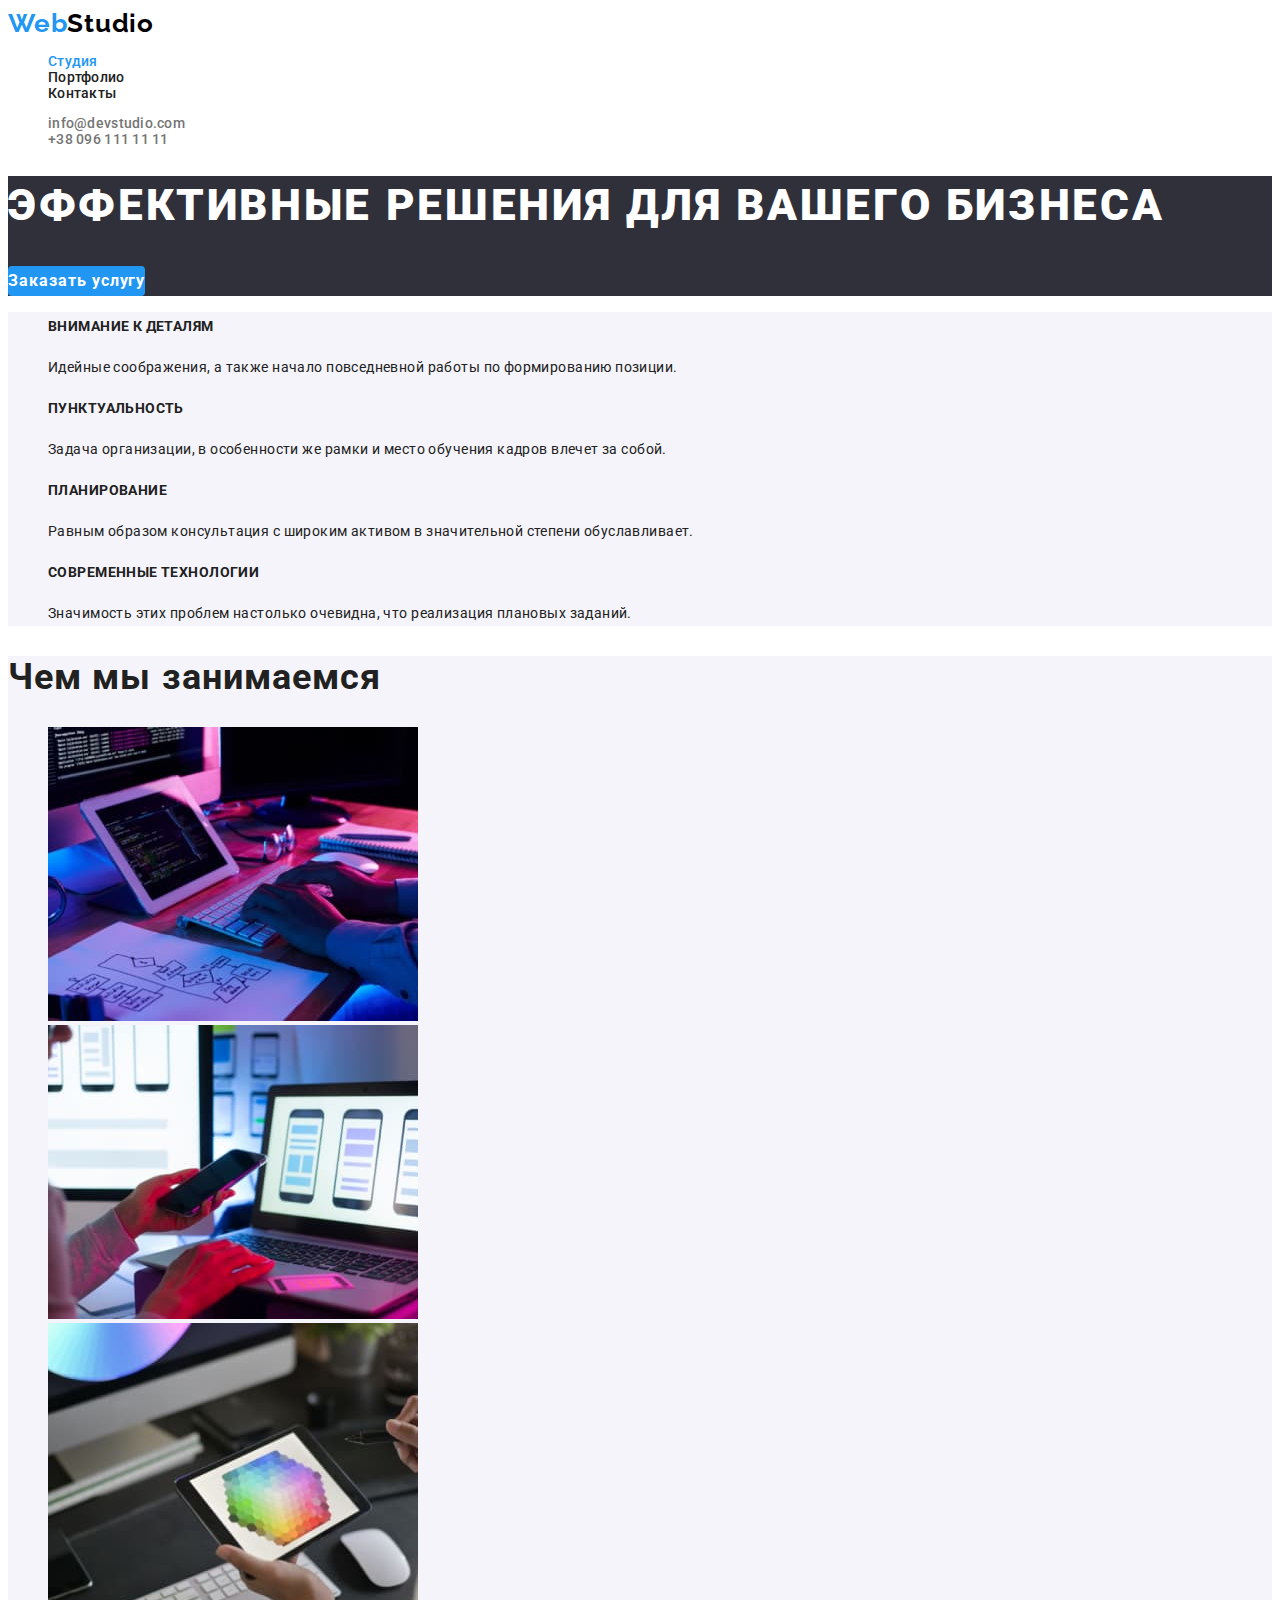
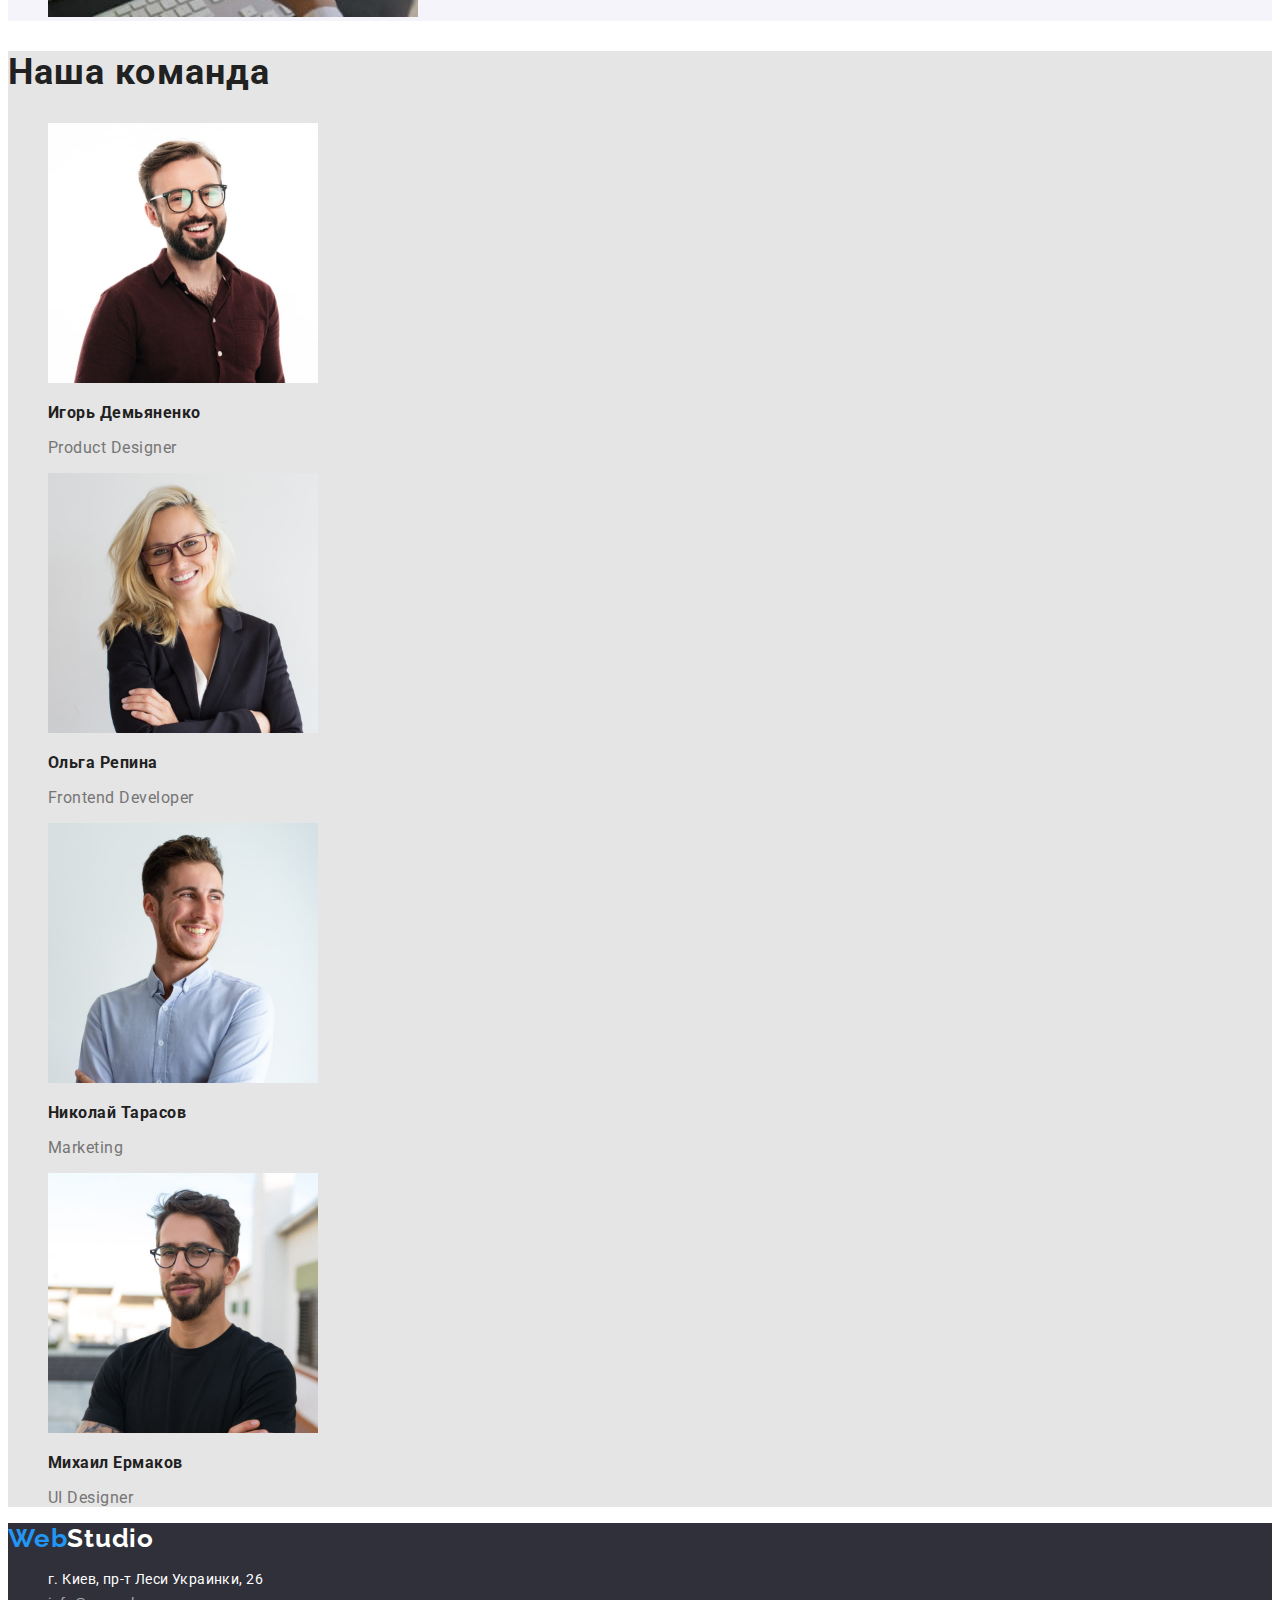
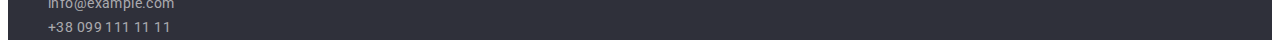
<file: index.html>
<!DOCTYPE html>
<html lang="ru">
  <head>
    <meta charset="UTF-8" />
    <meta http-equiv="X-UA-Compatible" content="IE=edge" />
    <meta name="viewport" content="width=device-width, initial-scale=1.0" />
    <meta
      name="description"
      content="Веб студия Разработка сайтов под ключ Digital агенство Сайты для бизнеса"
    />
    <meta name="keywords" content="продвижение, реклама, дизайн" />
    <title>WebStudio</title>

    <link rel="preconnect" href="https://fonts.gstatic.com" />
    <link
      href="https://fonts.googleapis.com/css2?family=Raleway:wght@700&family=Roboto:wght@400;500;700;900&display=swap"
      rel="stylesheet"
    />

    <link rel="stylesheet" href="./css/styles.css" />
  </head>

  <body>
    <header class="header">
      <a href="index.html" class="logo" lang="en" title="WebStudio">
        <span class="accent">Web</span>Studio</a
      >
      <nav>
        <div class="menu-container">
          <ul class="menu-list">
            <li class="menu-item">
              <a href="#" class="menu-list-item-link current">Студия</a>
            </li>
            <li class="menu-item">
              <a href="portfolio.html" class="menu-list-item-link">Портфолио</a>
            </li>
            <li class="menu-item">
              <a href="#" class="menu-list-item-link">Контакты</a>
            </li>
          </ul>
        </div>
      </nav>

      <div class="top-contacts-container">
        <ul class="top-contacts-list">
          <li class="top-contacts-item">
            <a href="mailto:info@devstudio.com" class="top-contacts-item-link"
              >info@devstudio.com</a
            >
          </li>
          <li class="top-contacts-item">
            <a href="tel:+380961111111" class="top-contacts-item-link"
              >+38 096 111 11 11</a
            >
          </li>
        </ul>
      </div>
    </header>

    <main>
      <section class="hero">
        <div class="hero-container">
          <h1 class="hero-title">Эффективные решения для вашего бизнеса</h1>
          <button class="hero-button" type="button">Заказать услугу</button>
          <!-- todo Фоновое изображение -->
        </div>
      </section>
      <section class="features">
        <div class="features-container">
          <!-- todo <h2 class="features_subtitle">особенности</h2> -->
          <ul class="features-list">
            <li class="features-item">
              <h3 class="features-subtitle">Внимание к деталям</h3>
              <p class="features-text">
                Идейные соображения, а также начало повседневной работы по
                формированию позиции.
              </p>
            </li>
            <li class="features-item">
              <h3 class="features-subtitle">Пунктуальность</h3>
              <p class="features-text">
                Задача организации, в особенности же рамки и место обучения
                кадров влечет за собой.
              </p>
            </li>
            <li class="features-item">
              <h3 class="features-subtitle">Планирование</h3>
              <p class="features-text">
                Равным образом консультация с широким активом в значительной
                степени обуславливает.
              </p>
            </li>
            <li class="features-item">
              <h3 class="features-subtitle">Современные технологии</h3>
              <p class="features-text">
                Значимость этих проблем настолько очевидна, что реализация
                плановых заданий.
              </p>
            </li>
          </ul>
        </div>
      </section>
      <section class="we-doing">
        <div class="we-doing-container">
          <h2 class="we-doing-subtitle">Чем мы занимаемся</h2>
          <!-- !Контентное изображение -->
          <ul class="we-doing-list">
            <li class="we-doing-item">
              <img
                src="./images/box1.jpg"
                alt="box1"
                width="370"
                height="294"
              />
            </li>
            <li class="we-doing-item">
              <img
                src="./images/box2.jpg"
                alt="box2"
                width="370"
                height="294"
              />
            </li>
            <li class="we-doing-item">
              <img
                src="./images/box3.jpg"
                alt="box3"
                width="370"
                height="294"
              />
            </li>
          </ul>
        </div>
      </section>
      <section class="team">
        <div class="team-container">
          <h2 class="team-subtitle">Наша команда</h2>
          <!-- !Контентное изображение -->
          <ul class="team-list">
            <li class="team-item">
              <img
                src="./images/img1.jpg"
                alt="team card 1"
                width="270"
                height="260"
              />
              <div class="team-field">
                <h3 class="team-field-subtitle">Игорь Демьяненко</h3>
                <p class="team-field-text" lang="en">Product Designer</p>
              </div>
            </li>
            <li class="team-item">
              <img
                src="./images/img2.jpg"
                alt="team card 2"
                width="270"
                height="260"
              />
              <div class="team-field">
                <h3 class="team-field-subtitle">Ольга Репина</h3>
                <p class="team-field-text" lang="en">Frontend Developer</p>
              </div>
            </li>
            <li class="team-item">
              <img
                src="./images/img3.jpg"
                alt="team card 3"
                width="270"
                height="260"
              />
              <div class="team-field">
                <h3 class="team-field-subtitle">Николай Тарасов</h3>
                <p class="team-field-text" lang="en">Marketing</p>
              </div>
            </li>
            <li class="team-item">
              <img
                src="./images/img4.jpg"
                alt="team card 4"
                width="270"
                height="260"
              />
              <div class="team-field">
                <h3 class="team-field-subtitle">Михаил Ермаков</h3>
                <p class="team-field-text" lang="en">UI Designer</p>
              </div>
            </li>
          </ul>
        </div>
      </section>
    </main>

    <footer class="footer">
      <a href="index.html" class="logo" lang="en"
        ><span class="accent">Web</span>Studio</a
      >

      <address class="address">
        <ul class="address-footer-list">
          <li>
            <a href="#" class="address-link-place"
              >г. Киев, пр-т Леси Украинки, 26</a
            >
          </li>
          <li><a href="#" class="address-link-mail">info@example.com</a></li>
          <li><a href="#" class="address-link-phone">+38 099 111 11 11</a></li>
        </ul>
      </address>
    </footer>
  </body>
</html>
</file>
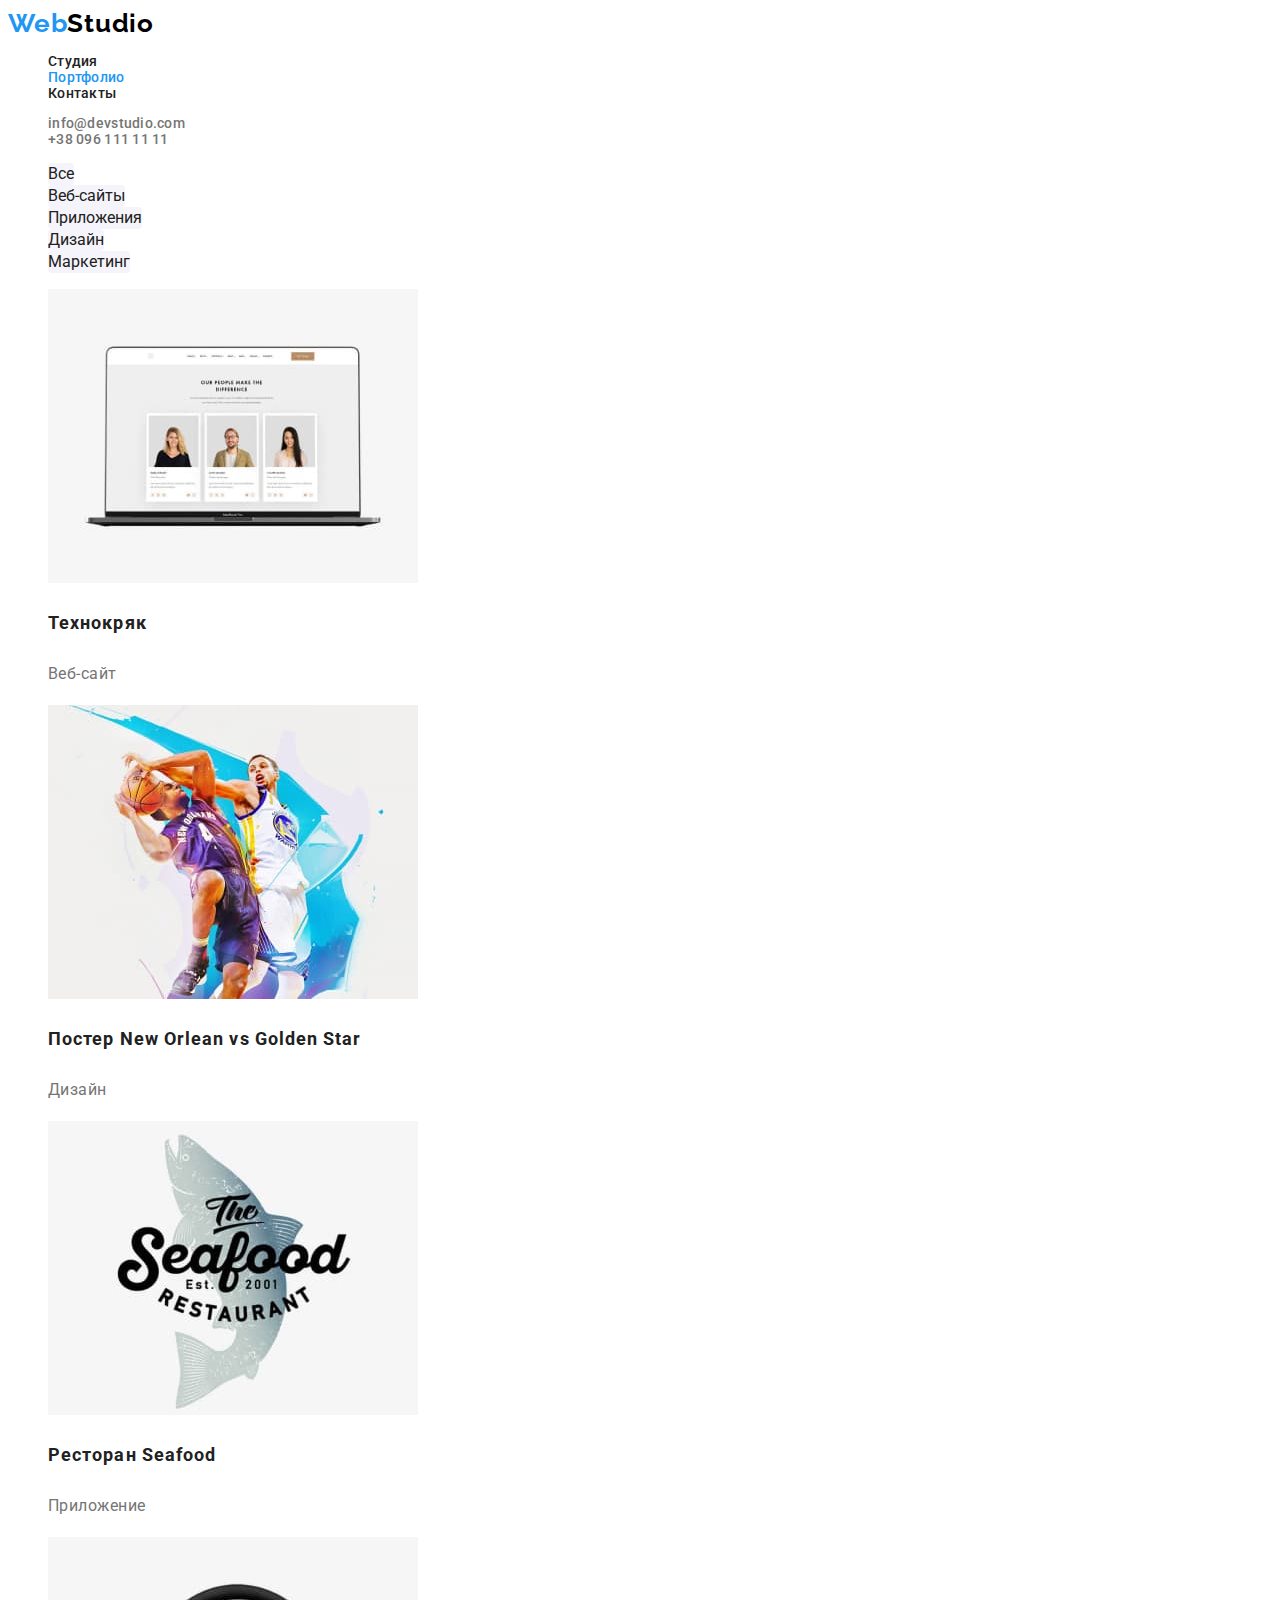
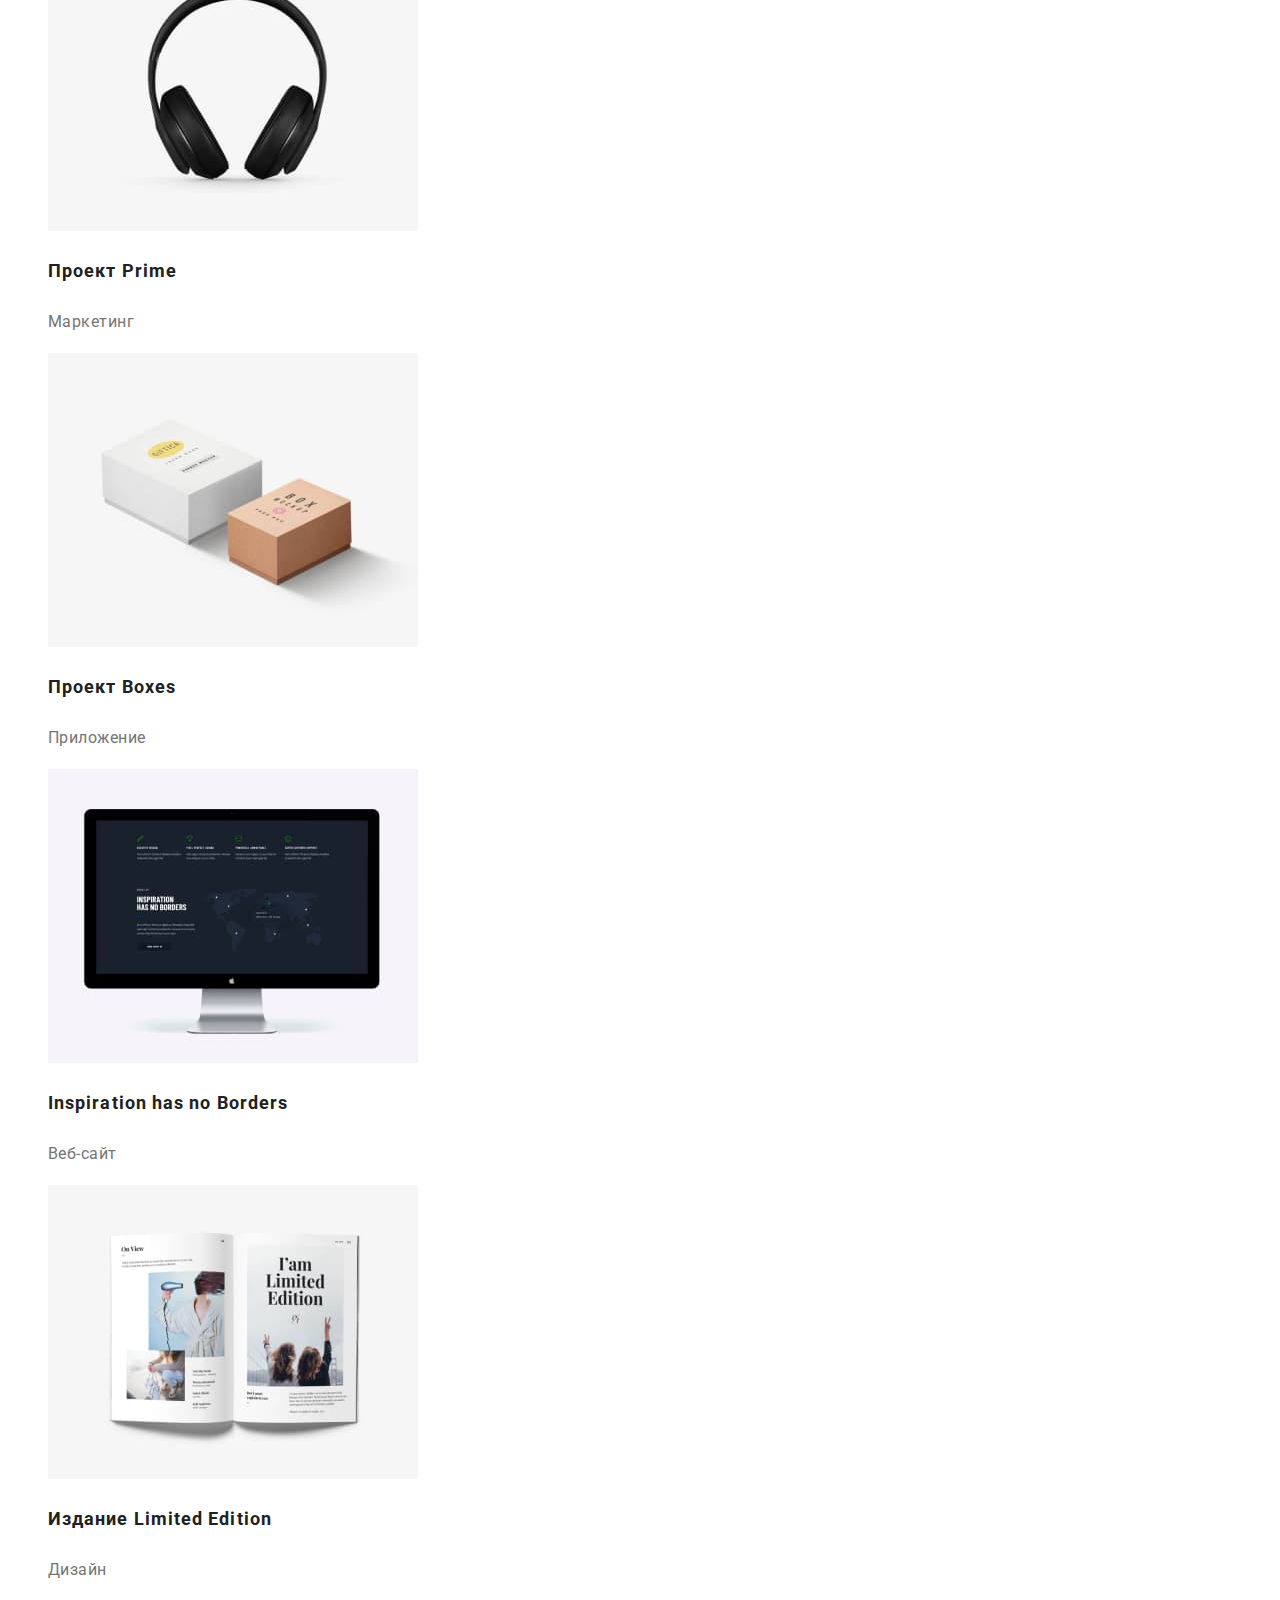
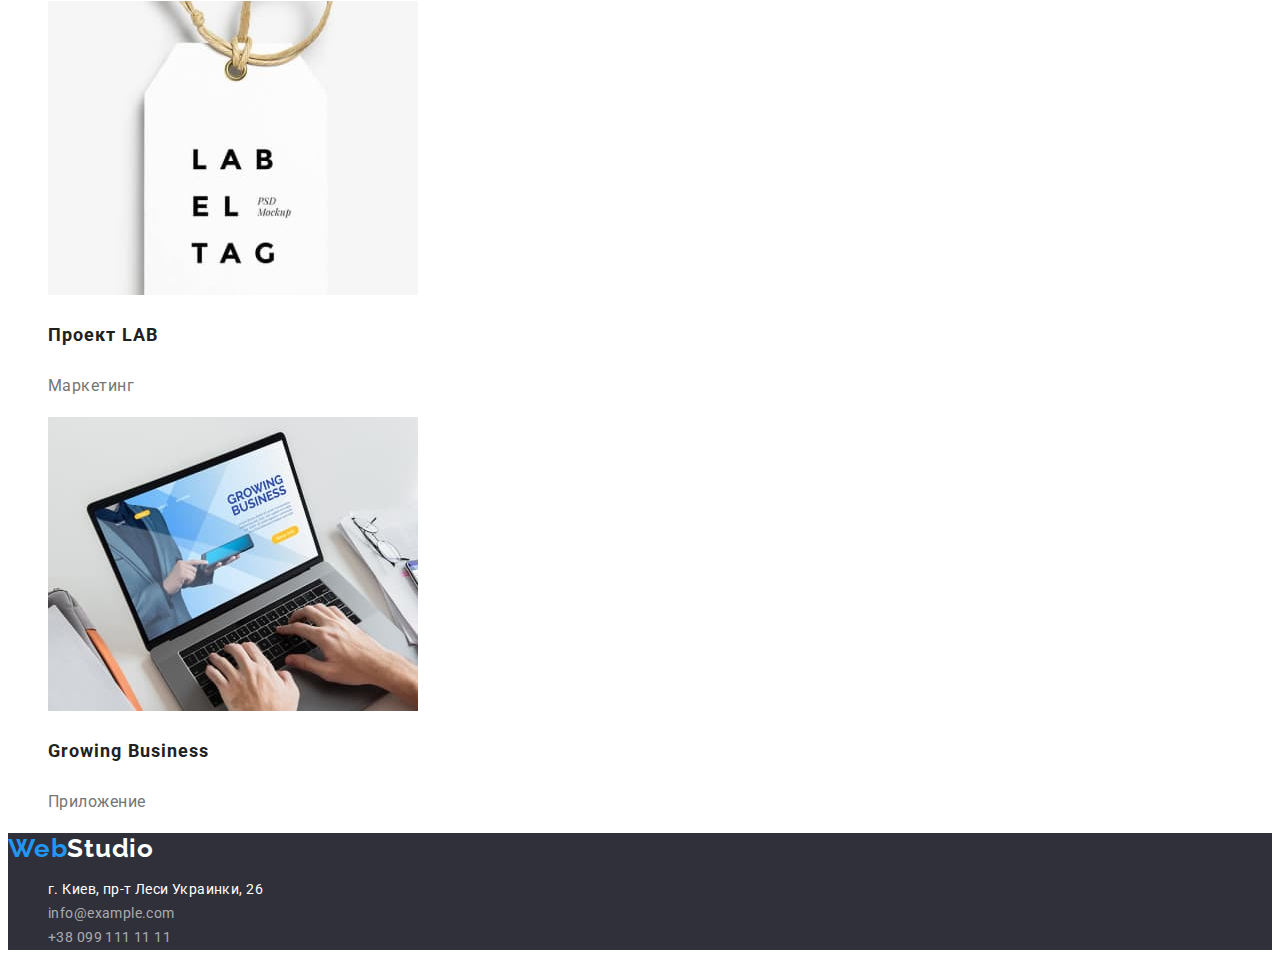
<file: portfolio.html>
<!DOCTYPE html>
<html lang="en">
  <head>
    <meta charset="UTF-8" />
    <meta http-equiv="X-UA-Compatible" content="IE=edge" />
    <meta name="viewport" content="width=device-width, initial-scale=1.0" />
    <title>Portfolio</title>

    <link rel="preconnect" href="https://fonts.gstatic.com" />
    <link
      href="https://fonts.googleapis.com/css2?family=Raleway:wght@700&family=Roboto:wght@400;500;700;900&display=swap"
      rel="stylesheet"
    />

    <link rel="stylesheet" href="./css/styles.css" />
  </head>

  <body>
    <header class="header">
      <a href="index.html" class="logo" lang="en" title="WebStudio"
        ><span class="accent">Web</span>Studio</a
      >

      <nav>
        <div class="menu-container">
          <ul class="menu-list">
            <li class="menu-item">
              <a href="index.html" class="menu-list-item-link">Студия</a>
            </li>
            <li class="menu-item">
              <a href="#" class="menu-list-item-link current">Портфолио</a>
            </li>
            <li class="menu-item">
              <a href="#" class="menu-list-item-link">Контакты</a>
            </li>
          </ul>
        </div>
      </nav>

      <div class="top-contacts-container">
        <ul class="top-contacts-list">
          <li class="top-contacts-item">
            <a href="mailto:info@devstudio.com" class="top-contacts-item-link"
              >info@devstudio.com</a
            >
          </li>
          <li class="top-contacts-item">
            <a href="tel:+380961111111" class="top-contacts-item-link"
              >+38 096 111 11 11</a
            >
          </li>
        </ul>
      </div>
    </header>

    <main>
      <section class="portfolio">
        <!--! <h2>Портфолио-примеры работ</h2> -->
        <div class="filters-container">
          <ul class="filters-list">
            <li class="filters-item">
              <button class="filters-button" type="button">Все</button>
            </li>
            <li class="filters-item">
              <button class="filters-button" type="button">Веб-сайты</button>
            </li>
            <li class="filters-item">
              <button class="filters-button" type="button">Приложения</button>
            </li>
            <li class="filters-item">
              <button class="filters-button" type="button">Дизайн</button>
            </li>
            <li class="filters-item">
              <button class="filters-button" type="button">Маркетинг</button>
            </li>
          </ul>
        </div>

        <div class="project-container">
          <ul class="project-list">
            <li class="project-item">
              <img
                src="./images/project1.jpg"
                alt="project1"
                width="370"
                height="294"
              />
              <div>
                <h3 class="name-project-item">Технокряк</h3>
                <p class="project-category">Веб-сайт</p>
              </div>
            </li>
            <li class="project-item">
              <img
                src="./images/project2.jpg"
                alt="project2"
                width="370"
                height="294"
              />
              <div>
                <h3 class="name-project-item">
                  Постер New Orlean vs Golden Star
                </h3>
                <p class="project-category">Дизайн</p>
              </div>
            </li>
            <li class="project-item">
              <img
                src="./images/project3.jpg"
                alt="project3"
                width="370"
                height="294"
              />
              <div>
                <h3 class="name-project-item">Ресторан Seafood</h3>
                <p class="project-category">Приложение</p>
              </div>
            </li>
            <li class="project-item">
              <img
                src="./images/project4.jpg"
                alt="project4"
                width="370"
                height="294"
              />
              <div>
                <h3 class="name-project-item">Проект Prime</h3>
                <p class="project-category">Маркетинг</p>
              </div>
            </li>
            <li class="project-item">
              <img
                src="./images/project5.jpg"
                alt="project5"
                width="370"
                height="294"
              />
              <div>
                <h3 class="name-project-item">Проект Boxes</h3>
                <p class="project-category">Приложение</p>
              </div>
            </li>
            <li class="project-item">
              <img
                src="./images/project6.jpg"
                alt="project6"
                width="370"
                height="294"
              />
              <div>
                <h3 class="name-project-item">Inspiration has no Borders</h3>
                <p class="project-category">Веб-сайт</p>
              </div>
            </li>
            <li class="project-item">
              <img
                src="./images/project7.jpg"
                alt="project7"
                width="370"
                height="294"
              />
              <div>
                <h3 class="name-project-item">Издание Limited Edition</h3>
                <p class="project-category">Дизайн</p>
              </div>
            </li>
            <li class="project-item">
              <img
                src="./images/project8.jpg"
                alt="project8"
                width="370"
                height="294"
              />
              <div>
                <h3 class="name-project-item">Проект LAB</h3>
                <p class="project-category">Маркетинг</p>
              </div>
            </li>
            <li class="project-item">
              <img
                src="./images/project9.jpg"
                alt="project9"
                width="370"
                height="294"
              />
              <div>
                <h3 class="name-project-item">Growing Business</h3>
                <p class="project-category">Приложение</p>
              </div>
            </li>
          </ul>
        </div>
      </section>
    </main>

    <footer class="footer">
      <a href="index.html" class="logo" lang="en">
        <span class="accent">Web</span>Studio</a
      >

      <address class="address">
        <ul class="address-footer-list">
          <li>
            <a href="#" class="address-link-place">г. Киев, пр-т Леси Украинки, 26</a>
          </li>
          <li><a href="#" class="address-link-mail">info@example.com</a></li>
          <li><a href="#" class="address-link-phone">+38 099 111 11 11</a></li>
      </address>
    </footer>
  </body>
</html>
</file>
<file: css/styles.css>
/* !CSS Custom Properties (переменные) */
:root {
  --primary-text-color: #212121;
  --secondary-text-color: #757575;
  --primary-white-color: #ffffff;
  --accent-color: #2196f3;
  --second-color-logo-header: #000000;
  --address-link-mail-phone-color: #ffffff99;
  --bgc-team-section: #e5e5e5;
  --bgc-features-doing-section-button-filters: #f5f4fa;
  --background-color-hero-footer: #2f303a;
}
/* !CSS Custom Properties (переменные) */

/* *ОТМЕНА СТИЛЕЙ ПО УМОЛЧАНИЮ */
ul {
  list-style: none;
}

a {
  text-decoration: none;
}

.address-footer-list {
  font-style: normal;
}

.hero-button,
.filters-button {
  padding: 0;
  border: none;
  font: inherit;
  color: inherit;
  background-color: transparent;
}
/* *ОТМЕНА СТИЛЕЙ ПО УМОЛЧАНИЮ */

body {
  font-family: Roboto, sans-serif;
  font-style: normal;
  color: var(--primary-text-color);
}

.menu-list-item-link {
  color: var(--primary-text-color);
}

.top-contacts-item-link {
  color: var(--secondary-text-color);
}

.header {
  background-color: var(--primary-white-color);
}

.hero {
  color: var(--primary-white-color);
  background-color: var(--background-color-hero-footer);
}

.footer {
  background-color: var(--background-color-hero-footer);
}

/* ? header */
.header .accent {
  color: var(--accent-color);
}
.header .logo {
  color: var(--second-color-logo-header);
}

.menu-list .menu-item :hover,
.menu-list .menu-item :focus {
  color: var(--accent-color);
}

.top-contacts-list .top-contacts-item :hover,
.top-contacts-list .top-contacts-item :focus {
  color: var(--accent-color);
}

.current {
  color: var(--accent-color);
}
/* ? header */

/* ? maine */
.hero-button,
.filters-button {
  cursor: pointer;
}

.hero-title,
.features-subtitle {
  text-transform: uppercase;
}

.hero-button {
  background-color: var(--accent-color);
  border: none;
  border-radius: 4px;
}

.features-container,
.we-doing-container {
  background-color: var(--bgc-features-doing-section-button-filters);
}

.team-container {
  background-color: var(--bgc-team-section);
}
/* ? maine */

/* ? footer */
.footer .accent {
  color: var(--accent-color);
}
.footer .logo {
  color: var(--primary-white-color);
}

.address-link-place {
  color: var(--primary-white-color);
}
.address-link-mail,
.address-link-phone {
  color: var(--address-link-mail-phone-color);
}

.address-footer-list :hover,
.address-footer-list :focus {
  color: var(--accent-color);
}
/* ? footer */

/* TODO portfolio.html */
/* ? main */
.filters-item :hover,
.filters-item :focus {
  background-color: var(--accent-color);
  color: var(--primary-white-color);
}
/* ? main */
/* TODO portfolio.html */

/* ? fonts */
.logo {
  font-family: Raleway;
  font-style: normal;
  font-weight: bold;
  font-size: 26px;
  line-height: 1.192;
  letter-spacing: 0.03em;
}

.menu-container,
.top-contacts-container {
  font-weight: 500;
  font-size: 14px;
  line-height: 1.142;
  letter-spacing: 0.02em;
}

.hero-title {
  font-family: Roboto;
  font-style: normal;
  font-weight: 900;
  font-size: 44px;
  line-height: 1.363;
  letter-spacing: 0.06em;
}

.hero-button {
  font-family: Roboto;
  font-style: normal;
  font-weight: bold;
  font-size: 16px;
  line-height: 1.875;
  letter-spacing: 0.06em;
}

.features-subtitle {
  font-weight: bold;
  font-size: 14px;
  line-height: 2.142;
  letter-spacing: 0.03em;
}

.features-text,
.address {
  font-size: 14px;
  line-height: 1.714;
  letter-spacing: 0.03em;
}

.we-doing-subtitle,
.team-subtitle {
  font-weight: bold;
  font-size: 36px;
  letter-spacing: 0.03em;
}

.team-field-subtitle,
.team-field-text {
  font-size: 16px;
  letter-spacing: 0.03em;
}

.team-field-text {
  color: var(--secondary-text-color);
}

/* TODO portfolio.html */
.filters-list {
  font-size: 16px;
  line-height: 1.375;
  letter-spacing: 0.03em;
}

.name-project-item {
  font-weight: bold;
  font-size: 18px;
  line-height: 2;
  letter-spacing: 0.06em;
}

.project-category {
  font-size: 16px;
  line-height: 1.875;
  letter-spacing: 0.03em;
  color: var(--secondary-text-color);
}
/* ? fonts */

.filters-button {
  background-color: var(--bgc-features-doing-section-button-filters);
  border: none;
  border-radius: 4px;
}

/* TODO portfolio.html */
</file>
